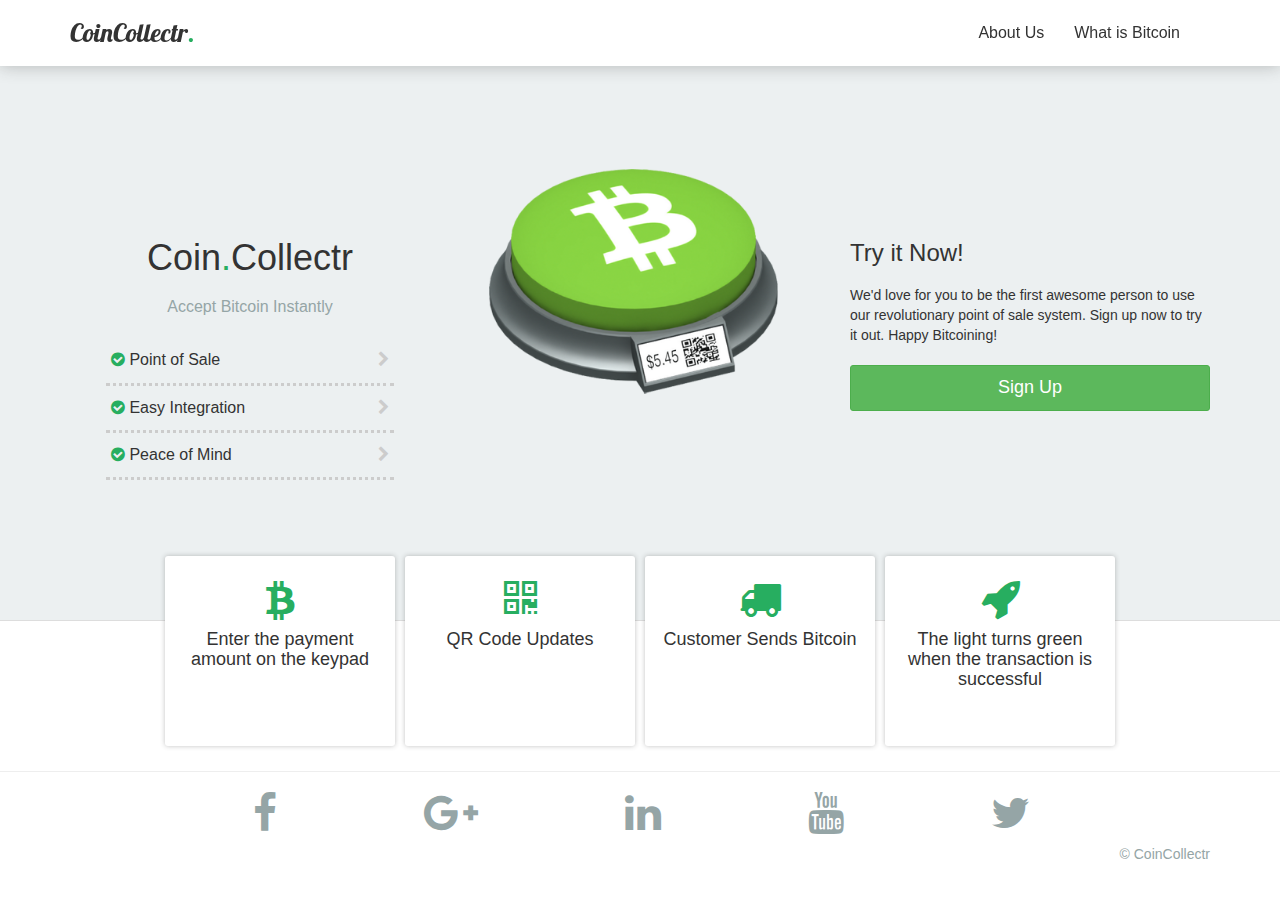
<file: index.html>
<!DOCTYPE html>
<html lang="en"><head><meta http-equiv="Content-Type" content="text/html; charset=UTF-8">
    <meta charset="utf-8">
    <!--<meta http-equiv="X-UA-Compatible" content="IE=edge">-->
    <meta name="viewport" content="width=device-width, initial-scale=1.0">
    <meta name="description" content="">
    <meta name="author" content="">
    <link rel="shortcut icon" href="img/favicon.png">

    <title>CoinCollector</title>

    <!-- Bootstrap core CSS -->
    <link href="css/bootstrap.css" rel="stylesheet">

    <!-- Custom styles for this template -->
    <link href="css/color-styles.css" rel="stylesheet">
    <link href="css/ui-elements.css" rel="stylesheet">
    <link href="css/font-awesome.css" rel="stylesheet">
    <link href="css/custom.css" rel="stylesheet">
	
	<!-- Resources -->
	<link href="css/animate.css" rel="stylesheet">
	<link href="//netdna.bootstrapcdn.com/font-awesome/4.0.3/css/font-awesome.css" rel="stylesheet">
	<link href='http://fonts.googleapis.com/css?family=Lobster' rel='stylesheet' type='text/css'>

    <!-- HTML5 shim and Respond.js IE8 support of HTML5 elements and media queries -->
    <!--[if lt IE 9]>
      <script src="https://oss.maxcdn.com/libs/html5shiv/3.7.0/html5shiv.js"></script>
      <script src="https://oss.maxcdn.com/libs/respond.js/1.3.0/respond.min.js"></script>
    <![endif]-->
  </head>

  <body class="body-green">

    <div class="navbar navbar-inverse navbar-fixed-top" role="navigation">
      <div class="container">
        <div class="navbar-header">
          <button type="button" class="navbar-toggle" data-toggle="collapse" data-target=".navbar-collapse">
            <span class="sr-only">Toggle navigation</span>
            <span class="icon-bar"></span>
            <span class="icon-bar"></span>
            <span class="icon-bar"></span>
          </button>
          <a class="navbar-brand logo" href="index.html">CoinCollectr</a>
        </div>
        <div class="navbar-collapse collapse navbar-right">
			<ul class="nav navbar-nav">
			  <li><a href="about-us.html">About Us</a></li>
			  <li><a href="faqs.html">What is Bitcoin</a></li>
			</ul>
        </div>
      </div>
    </div>

    <!-- Main jumbotron for a primary marketing message or call to action -->
    <div class="jumbotron">
      <div class="container">
	    <div class="row">
		  <div class="col-md-4 col-sm-6 text-left">
			<h1 class="text-center animated fadeInDown delay1"><span class="logo">Coin</span>Collectr</h1>
			<p class="text-muted text-center animated fadeInDown delay2">Accept Bitcoin Instantly</p>
			<ul>
			  <li class="animated fadeInLeft delay3">
			      <i class="fa fa-check-circle text-color"></i> Point of Sale <span class="pull-right"><i class="fa fa-chevron-right"></i></span>
			  </li>
			  <li class="animated fadeInLeft delay4">
			      <i class="fa fa-check-circle text-color"></i> Easy Integration <span class="pull-right"><i class="fa fa-chevron-right"></i></span>
			  </li>
			  <li class="animated fadeInLeft delay5">
			      <i class="fa fa-check-circle text-color"></i> Peace of Mind <span class="pull-right"><i class="fa fa-chevron-right"></i></span>
			  </li>
			</ul>
		  </div>
		  <!-- container -->
		  <div class="col-md-4 col-sm-6 hidden-xs text-center">
			<div class=" animated fadeInDown">
			  <img src="img/bitcoin-button.png" class="img-responsive" alt="...">
			</div> <!-- /container -->
		  </div>
		  <!-- Carousel controls and app downloads -->
		  <div class="col-md-4 hidden-sm">
		    <!-- Apps -->
		    <div class="apps">
			  <h3 class="text-center-xs animated fadeInDown delay7">Try it Now!</h3>
			  <p class="text-center-xs animated fadeInDown delay8">
			    We'd love for you to be the first awesome person to use our revolutionary point of sale system.  Sign up now to try it out.  Happy Bitcoining!
			  </p>
			  <a class="btn btn-success btn-lg btn-block animated fadeInDown delay8" href="sign-in.html">Sign Up</a>
			</div>
		  </div>
		</div>
	  </div>
    </div>
	
	<!-- Main Features -->
	<div class="container">
	  <div class="row waypoint transparent">
	    <div class="features">
		  <div class="feature">
		    <div class="feature-body">
		      <i class="fa fa-btc fa-3x text-color"></i>
			  <h4>Enter the payment amount on the keypad</h4>
			</div>
			<div class="feature-hover border-color">
			  <p><i class="fa fa-sign-in fa-3x text-color"></i></p>
			  <h4><a href="sign-in.html">Sign Up</a></h4>
			</div>
		  </div>
		  <div class="feature">
		    <div class="feature-body">
		      <i class="fa fa-qrcode fa-3x text-color"></i>
			  <h4>QR Code Updates</h4>
			</div>
			<div class="feature-hover border-color">
			  <p><i class="fa fa-sign-in fa-3x text-color"></i></p>
			  <h4><a href="sign-in.html">Sign Up</a></h4>
			</div>		
		  </div>
		  <div class="feature">
		    <div class="feature-body">
		      <i class="fa fa-truck fa-3x text-color"></i>
			  <h4>Customer Sends Bitcoin</h4>
			</div>
			<div class="feature-hover border-color">
			  <p><i class="fa fa-sign-in fa-3x text-color"></i></p>
			  <h4><a href="sign-in.html">Sign Up</a></h4>
			</div>		
		  </div>
		  <div class="feature">
		    <div class="feature-body">
		      <i class="fa fa-rocket fa-3x text-color"></i>
			  <h4>The light turns green when the transaction is successful</h4>
			</div>
			<div class="feature-hover border-color">
			  <p><i class="fa fa-sign-in fa-3x text-color"></i></p>
			  <h4><a href="sign-in.html">Sign Up</a></h4>
			</div>	
		  </div>
		</div>
	  </div>
	</div>

      <hr>
	<div class="container">
      <footer>
      <ul>
	      <li><a href="#"><i class="fa fa-facebook fa-3x"></i></a></li>
	      <li><a href="#"><i class="fa fa-google-plus fa-3x"></i></a></li>
	      <li><a href="#"><i class="fa fa-linkedin fa-3x"></i></a></li>
	      <li><a href="#"><i class="fa fa-youtube fa-3x"></i></a></li>
	      <li><a href="https://twitter.com/BitcoinCollectr"><i class="fa fa-twitter fa-3x"></i></a></li>
	  </ul>
			  <span class="pull-right-xs text-muted">&copy; CoinCollectr</span>
		<div class="clearfix"></div>
      </footer>
    </div> <!-- /container -->
	
    <!-- Bootstrap core JavaScript
    ================================================== -->
    <!-- Placed at the end of the document so the pages load faster -->
    <script src="https://ajax.googleapis.com/ajax/libs/jquery/1.9.1/jquery.min.js"></script>
    <script src="js/bootstrap.min.js"></script>
    <script src="js/waypoints.min.js"></script>
    <script src="js/custom.js"></script>
	<script src="js/scrolltopcontrol.js"></script>
	<script>
		$('.waypoint').waypoint(function() {
		  $(this).toggleClass('animated fadeIn transparent');
		}, { offset: '100%' });
	</script>

</body></html>
</file>
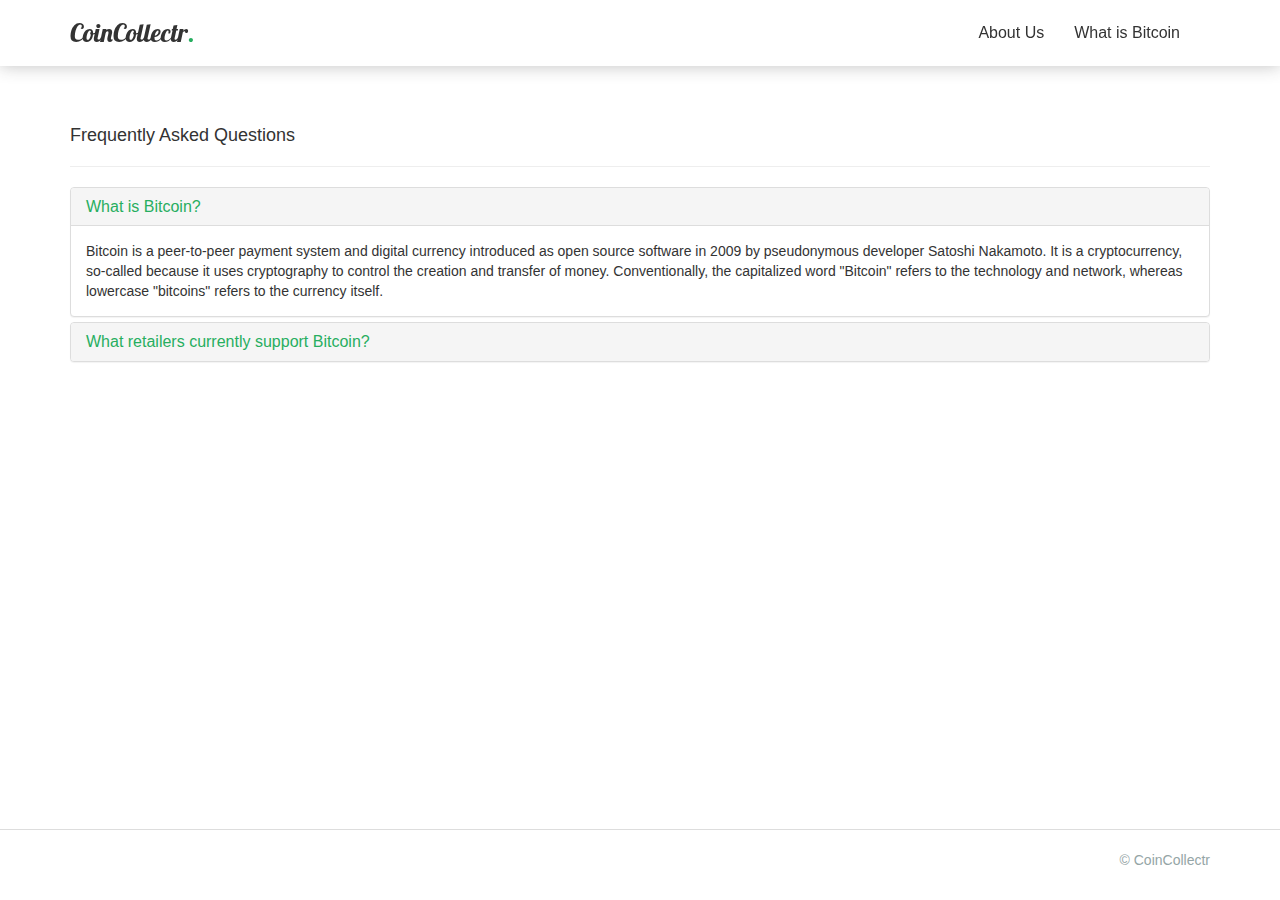
<file: faqs.html>
<!DOCTYPE html>
<html lang="en"><head><meta http-equiv="Content-Type" content="text/html; charset=UTF-8">
    <meta charset="utf-8">
    <!--<meta http-equiv="X-UA-Compatible" content="IE=edge">-->
    <meta name="viewport" content="width=device-width, initial-scale=1.0">
    <meta name="description" content="">
    <meta name="author" content="">
    <link rel="shortcut icon" href="img/favicon.png">

    <title>CoinCollector</title>

    <!-- Bootstrap core CSS -->
    <link href="css/bootstrap.css" rel="stylesheet">

    <!-- Custom styles for this template -->
    <link href="css/color-styles.css" rel="stylesheet">
    <link href="css/ui-elements.css" rel="stylesheet">
    <link href="css/font-awesome.css" rel="stylesheet">
    <link href="css/custom.css" rel="stylesheet">
	
	<!-- Resources -->
	<link href="css/animate.css" rel="stylesheet">
	<link href="//netdna.bootstrapcdn.com/font-awesome/4.0.3/css/font-awesome.css" rel="stylesheet">
	<link href='http://fonts.googleapis.com/css?family=Lobster' rel='stylesheet' type='text/css'>

    <!-- HTML5 shim and Respond.js IE8 support of HTML5 elements and media queries -->
    <!--[if lt IE 9]>
      <script src="https://oss.maxcdn.com/libs/html5shiv/3.7.0/html5shiv.js"></script>
      <script src="https://oss.maxcdn.com/libs/respond.js/1.3.0/respond.min.js"></script>
    <![endif]-->
  </head>

  <body class="body-green">

    <div class="navbar navbar-inverse navbar-fixed-top" role="navigation">
      <div class="container">
        <div class="navbar-header">
          <button type="button" class="navbar-toggle" data-toggle="collapse" data-target=".navbar-collapse">
            <span class="sr-only">Toggle navigation</span>
            <span class="icon-bar"></span>
            <span class="icon-bar"></span>
            <span class="icon-bar"></span>
          </button>
          <a class="navbar-brand logo" href="index.html">CoinCollectr</a>
        </div>
        <div class="navbar-collapse collapse navbar-right">
			<ul class="nav navbar-nav">
			  <li><a href="about-us.html">About Us</a></li>
			  <li><a href="faqs.html">What is Bitcoin</a></li>
			</ul>
        </div>
      </div>
    </div>

    <!-- Body -->
	<div class="wrapper"> <!-- wrapper -->
	  <div class="container">
		<div class="row">
		  <div class="col-sm-12 animated fadeIn delay1">
			<br />
			<h4>Frequently Asked Questions</h4>
			<hr>
			<div class="panel-group" id="accordion">
			  <div class="panel panel-default">
				<div class="panel-heading">
				  <h4 class="panel-title">
					<a data-toggle="collapse" data-parent="#accordion" href="#collapseOne">
					  What is Bitcoin?
					</a>
				  </h4>
				</div>
				<div id="collapseOne" class="panel-collapse collapse in">
				  <div class="panel-body">
					Bitcoin is a peer-to-peer payment system and digital currency introduced as open source software in 2009 by pseudonymous developer Satoshi Nakamoto. It is a cryptocurrency, so-called because it uses cryptography to control the creation and transfer of money. Conventionally, the capitalized word "Bitcoin" refers to the technology and network, whereas lowercase "bitcoins" refers to the currency itself.
				  </div>
				</div>
			  </div>
			  <div class="panel panel-default">
				<div class="panel-heading">
				  <h4 class="panel-title">
					<a data-toggle="collapse" data-parent="#accordion" href="#collapseTwo">
					  What retailers currently support Bitcoin?
					</a>
				  </h4>
				</div>
				<div id="collapseTwo" class="panel-collapse collapse">
				  <div class="panel-body">
					Large, established firms that accept bitcoins include Overstock.com, the Sacramento Kings, TigerDirect, Clearly Canadian, Zynga, and some Subway franchises.In November 2013, Richard Branson announced that Virgin Galactic would accept Bitcoin as a method of payment. In November 2013, the University of Nicosia became the first accredited university in the world to accept it as a method of payment for tuition and fees.
				  </div>
				</div>
			  </div>
			</div>
		  </div>
		</div>
	  </div>
	</div> <!-- / wrapper -->
    
	<div class="footer-wrapper"> <!-- footer wrapper -->
      <hr>
		<div class="container">
		  <footer>
			  <span class="pull-right-xs text-muted">&copy; CoinCollectr</span>
			<div class="clearfix"></div>
		  </footer>
		</div> <!-- /container -->
	</div> <!-- / footer wrapper -->
	
    <!-- Bootstrap core JavaScript
    ================================================== -->
    <!-- Placed at the end of the document so the pages load faster -->
    <script src="https://ajax.googleapis.com/ajax/libs/jquery/1.9.1/jquery.min.js"></script>
    <script src="js/bootstrap.min.js"></script>
    <script src="js/custom.js"></script>
	<script src="js/scrolltopcontrol.js"></script>

</body></html>
</file>
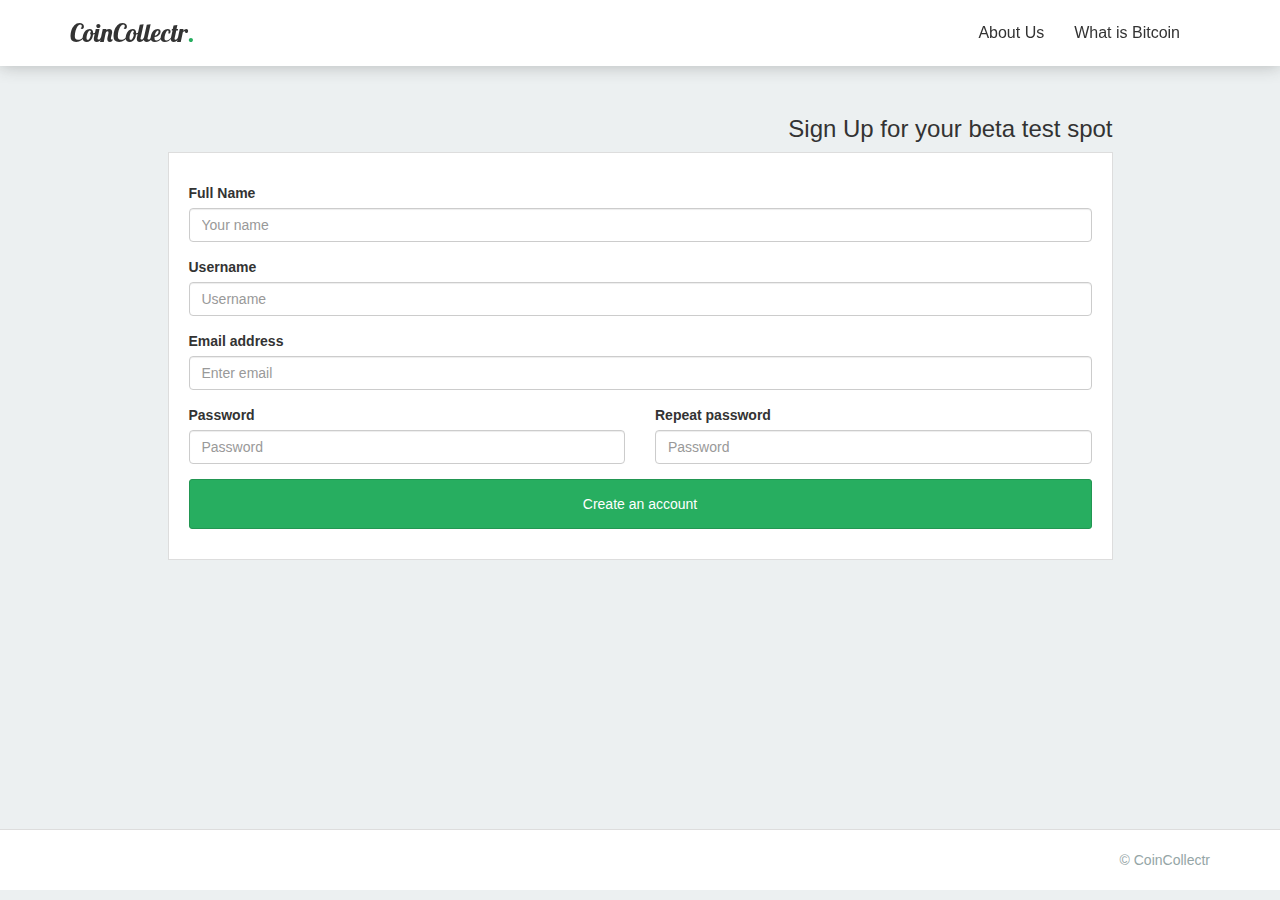
<file: sign-in.html>
<!DOCTYPE html>
<html lang="en"><head><meta http-equiv="Content-Type" content="text/html; charset=UTF-8">
    <meta charset="utf-8">
    <!--<meta http-equiv="X-UA-Compatible" content="IE=edge">-->
    <meta name="viewport" content="width=device-width, initial-scale=1.0">
    <meta name="description" content="">
    <meta name="author" content="">
    <link rel="shortcut icon" href="img/favicon.png">

    <title>CoinCollector</title>

    <!-- Bootstrap core CSS -->
    <link href="css/bootstrap.css" rel="stylesheet">

    <!-- Custom styles for this template -->
    <link href="css/color-styles.css" rel="stylesheet">
    <link href="css/ui-elements.css" rel="stylesheet">
    <link href="css/font-awesome.css" rel="stylesheet">
    <link href="css/custom.css" rel="stylesheet">
	
	<!-- Resources -->
	<link href="css/animate.css" rel="stylesheet">
	<link href="//netdna.bootstrapcdn.com/font-awesome/4.0.3/css/font-awesome.css" rel="stylesheet">
	<link href='http://fonts.googleapis.com/css?family=Lobster' rel='stylesheet' type='text/css'>

    <!-- HTML5 shim and Respond.js IE8 support of HTML5 elements and media queries -->
    <!--[if lt IE 9]>
      <script src="https://oss.maxcdn.com/libs/html5shiv/3.7.0/html5shiv.js"></script>
      <script src="https://oss.maxcdn.com/libs/respond.js/1.3.0/respond.min.js"></script>
    <![endif]-->
  </head>

  <body class="body-green">

    <div class="navbar navbar-inverse navbar-fixed-top" role="navigation">
      <div class="container">
        <div class="navbar-header">
          <button type="button" class="navbar-toggle" data-toggle="collapse" data-target=".navbar-collapse">
            <span class="sr-only">Toggle navigation</span>
            <span class="icon-bar"></span>
            <span class="icon-bar"></span>
            <span class="icon-bar"></span>
          </button>
          <a class="navbar-brand logo" href="index.html">CoinCollectr</a>
        </div>
        <div class="navbar-collapse collapse navbar-right">
			<ul class="nav navbar-nav">
			  <li><a href="about-us.html">About Us</a></li>
			  <li><a href="faqs.html">What is Bitcoin</a></li>
			</ul>
        </div>
      </div>
    </div>

    <!-- Body -->
	<div class="wrapper body-inverse"> <!-- wrapper -->
	  <div class="container">
	    <div class="row animated fadeIn">
		  <!-- Sign Up form -->
		  <div class="col-sm-10 col-sm-push-1">
		    <h3 class="text-right-xs">Sign Up for your beta test spot</h3>
			</p>
			<div class="form-white">
				<form role="form">
				  <div class="form-group">
				    <label for="name">Full Name</label>
					<input type="text" class="form-control" id="name" placeholder="Your name">
				  </div>
				  <div class="form-group">
				    <label for="username">Username</label>
					<input type="text" class="form-control" id="username" placeholder="Username">
				  </div>
				  <div class="form-group">
				    <label for="email2">Email address</label>
					<input type="email" class="form-control" id="email2" placeholder="Enter email">
				  </div>
				  <div class="form-group">
					<div class="row">
					  <div class="col-sm-6">
					  <label for="password2">Password</label>
					  <input type="password" class="form-control" id="password2" placeholder="Password">
					  </div>
					  <div class="col-sm-6">
					  <label for="password2">Repeat password</label>
					  <input type="password" class="form-control" id="password3" placeholder="Password">
					  </div>
					</div>
				  </div>
				  <button type="submit" class="btn btn-block btn-color btn-xxl">Create an account</button>
				</form>
			</div>
		  </div>
		</div>
	  </div>
	</div> <!-- / wrapper -->
    
	<div class="footer-wrapper"> <!-- footer wrapper -->
      <hr>
		<div class="container">
		  <footer>
			  <span class="pull-right-xs text-muted">&copy; CoinCollectr</span>
			<div class="clearfix"></div>
		  </footer>
		</div> <!-- /container -->
	</div> <!-- / footer wrapper 
	
    <!-- Bootstrap core JavaScript
    ================================================== -->
    <!-- Placed at the end of the document so the pages load faster -->
    <script src="https://ajax.googleapis.com/ajax/libs/jquery/1.9.1/jquery.min.js"></script>
    <script src="js/bootstrap.min.js"></script>
    <script src="js/custom.js"></script>
	<script src="js/scrolltopcontrol.js"></script>

</body></html>
</file>
<file: css/color-styles.css>
/*------------------------------------------------------------------
Project:	Mist
Version:	1.0
Created: 		27/11/2013
Last change:	16/12/2013
-------------------------------------------------------------------*/

/* ===== Style Toggle ===== */

i.style-toggle-btn {
	position: fixed;
	z-index: 55555;
	top: 100px;
	right: 0;
	color: #FFF;
	background: #777878 /9;
	background: rgba(0, 0, 0, 0.5);
	padding: 10px;
	border-radius: 3px 0 0 3px;
	cursor: pointer;
}
.style-toggle {
	position: fixed;
	z-index: 55555;
	top: 100px;
	right: 0;
	background: #777878 /9;
	background: rgba(0, 0, 0, 0.5);
	padding: 10px;
	border-radius: 3px 0 0 3px;
}
.style-toggle > i {
	color: #FFF;
	cursor: pointer;
}
.style-toggle ul {
	list-style-type: none;
	padding: 0;
	margin: 0;
}
.style-toggle ul > li {
	height: 30px;
	width: 30px;
	border: 1px solid #FFF;
	margin-bottom: 3px;
	cursor: pointer;
}
.style-toggle ul > li.green {
	background: #27ae60;
}
.style-toggle ul > li.blue {
	background: #3498db;
}
.style-toggle ul > li.red {
	background: #e74c3c;
}
.style-toggle ul > li.amethyst {
	background: #9b59b6;
}

/* ===== Style Colors ===== */

/* Text Colors */

.body-green .text-color {
	color: #27ae60;
}
.body-blue .text-color {
	color: #3498db;
}
.body-red .text-color {
	color: #e74c3c;
}
.body-amethyst .text-color {
	color: #9b59b6;
}

/* Link Colors */

.body-green a {
	color: #27ae60;
}
.body-blue a {
	color: #3498db;
}
.body-red a {
	color: #e74c3c;
}
.body-amethyst a {
	color: #9b59b6;
}

/* Border Colors */

.body-green .border-color {
	border-color: #27ae60;
}
.body-blue .border-color {
	border-color: #3498db;
}
.body-red .border-color {
	border-color: #e74c3c;
}
.body-amethyst .border-color {
	border-color: #9b59b6;
}

/* Background Colors */

.body-green .background-color {
	background-color: #27ae60;
}
.body-blue .background-color {
	background-color: #3498db;
}
.body-red .background-color {
	background-color: #e74c3c;
}
.body-amethyst .background-color {
	background-color: #9b59b6;
}

/* Logo */

.body-green .logo:after {
	color: #27ae60;
}
.body-blue .logo:after {
	color: #3498db;
}
.body-red .logo:after {
	color: #e74c3c;
}
.body-amethyst .logo:after {
	color: #9b59b6;
}

/* Buttons */

.btn-primary, .btn-success, .btn-info, .btn-warning, .bnt-danger, .btn-color {
	color: #FFF !important;
}
.btn-default {
	color: #333 !important;
}
.body-green .btn-link:hover {
	color: #27ae60;
}
.body-blue .btn-link:hover {
	color: #3498db;
}
.body-red .btn-link:hover {
	color: #e74c3c;
}
.body-amethyst .btn-link:hover {
	color: #9b59b6;
}
.body-green .btn-color {
  background-color: #27ae60;
  border-color: #229652;
}
.body-green .btn-color:hover,
.body-green .btn-color:focus,
.body-green .btn-color:active {
  background-color: #229652;
  border-color: #1A7440;
}
.body-blue .btn-color {
  background-color: #3498db;
  border-color: #2980b9;
}
.body-blue .btn-color:hover,
.body-blue .btn-color:focus,
.body-blue .btn-color:active {
  background-color: #2980b9;
  border-color: #1D5C86;
}
.body-red .btn-color {
  background-color: #e74c3c;
  border-color: #c0392b;
}
.body-red .btn-color:hover,
.body-red .btn-color:focus,
.body-red .btn-color:active {
  background-color: #c0392b;
  border-color: #962E22;
}

.body-amethyst .btn-color {
  background-color: #9b59b6;
  border-color: #8e44ad;
}
.body-amethyst .btn-color:hover,
.body-amethyst .btn-color:focus,
.body-amethyst .btn-color:active {
  background-color: #8e44ad;
  border-color: #6C3384;
}
</file>
<file: css/ui-elements.css>
/*------------------------------------------------------------------
Project:	Mist
Version:	1.0
Created: 		27/11/2013
Last change:	16/12/2013
-------------------------------------------------------------------*/

/* =====  Links ===== */

a:hover,
a:focus {
  text-decoration: underline;
}

/*===== Titles =====*/

h1, h2, h3, h4, h5, h6, .h1, .h2, .h3, .h4, .h5, .h6 {
  font-family: Arial, Helvetica, sans-serif;
}

/* ===== Buttons ===== */

.btn {
	border-radius: 3px;
}
.btn-xxl {
	padding: 14px 28px;
}

/* ====== Helper Classes ===== */

.logo:after {
	content: ".";
}
.text-muted {
	color: #95a5a6;
}
.text-silver {
	color: #ecf0f1;
}
.text-white {
	color: #FFF;
}
hr.double-margin {
	margin-top: 60px;
	margin-bottom: 60px;
}
.heading {
	margin-top: 60px;
}
.lh {
	line-height: 22px;
}
.absolute {
	position: absolute;
	width: 100%;
	height: 100%;
}
.pull-right-xs {
	float: right;
}
@media (max-width: 767px) {
	.pull-right-xs {
		float: left;
	}
}
.text-right-xs {
	text-align: right;
}
@media (max-width: 767px) {
	.text-right-xs {
		text-align: left;
	}
}
.text-center-xs {
	text-align: left;
}
@media (max-width: 767px) {
	.text-center-xs {
		text-align: center;
	}
}
.transparent {
	opacity: 0;
}
/* ===== Animations ===== */

@media (max-width: 767px) {
	.animated {
	  -webkit-animation: none !important;
	  -moz-animation: none !important;		
	}
}
.delay1 {
	-webkit-animation-delay: 0.25s;
	-moz-animation-delay: 0.25s;
}
.delay2 {
	-webkit-animation-delay: 0.5s;
	-moz-animation-delay: 0.5s;
}
.delay3 {
	-webkit-animation-delay: 0.75s;
	-moz-animation-delay: 0.75s;
}
.delay4 {
	-webkit-animation-delay: 1s;
	-moz-animation-delay: 1s;
}
.delay5 {
	-webkit-animation-delay: 1.25s;
	-moz-animation-delay: 1.25s;
}
.delay6 {
	-webkit-animation-delay: 1.5s;
	-moz-animation-delay: 1.5s;
}
.delay7 {
	-webkit-animation-delay: 1.75s;
	-moz-animation-delay: 1.75s;
}
.delay8 {
	-webkit-animation-delay: 2s;
	-moz-animation-delay: 2s;
}
.delay9 {
	-webkit-animation-delay: 2.25s;
	-moz-animation-delay: 2.25s;
}
.delay10 {
	-webkit-animation-delay: 2.5s;
	-moz-animation-delay: 2.5s;
}
.note {
	-webkit-animation-delay: 5s;
	-moz-animation-delay: 5s;
}

/* ===== Scroll to Top ===== */

.backtotop {
	background: #7f8c8d;
	padding: 10px 15px;
	font-size: 18px;
	color: #FFF;
	border-radius: 3px;
}
.backtotop:hover {
	background: #95a5a6;
}
</file>
<file: css/custom.css>
@font-face {
  font-family: 'FontAwesome';
  src: url('..//fonts/fontawesome-webfont.eot?v=4.0.3');
  src: url('../fonts/fontawesome-webfont.eot?#iefix&v=4.0.3') format('embedded-opentype'), url('../fonts/fontawesome-webfont.woff?v=4.0.3') format('woff'), url('../fonts/fontawesome-webfont.ttf?v=4.0.3') format('truetype'), url('../fonts/fontawesome-webfont.svg?v=4.0.3#fontawesomeregular') format('svg');
  font-weight: normal;
  font-style: normal;
}

@import url(http://fonts.googleapis.com/css?family=Raleway:400,100,200,300,500,600,700,800,900);

html, body {
	height: 100%;
	font-family: 'Raleway', sans-serif;
	font-weight: 300;
}
body {
	font-family: Arial, Helvetica, sans-serif;
	margin: 0;
	padding: 0;
}
.body-inverse {
	background: #ecf0f1;
}

/* ===== Sticky Footer Trick ===== */

.wrapper {
	min-height: 100%;
	height: auto !important; /* for older versions of IE */
	height: 100%;
	margin-bottom: -91px; /* showing the footer */
	padding-top: 96px; /* going below the navbar 66px + 30px */
	padding-bottom: 91px; /* avoiding content go behind the footer */
}
.footer-wrapper {
	background: #FFF; /* for body-inverse */
}
.footer-wrapper hr {
	border-color: #ddd;
}

/* ===== Logo ===== */

.navbar-brand {
	font-family: 'Lobster', cursive;
	font-size: 26px;
}
.navbar-brand img {
	list-style: none;
	width: 60%;
	margin-right: 1px;
}

/* ===== Navbar ===== */

.navbar-inverse {
  background-color: #FFF;
  border-color: #FFF;
  -webkit-box-shadow: 0 0 16px 0 rgba(50, 50, 50, 0.3);
  -moz-box-shadow: 0 0 16px 0 rgba(50, 50, 50, 0.3);
  box-shadow: 0 0 16px 0 rgba(50, 50, 50, 0.3);
}

.navbar-inverse .navbar-brand {
  color: #333;
}

.navbar-inverse .navbar-brand:hover,
.navbar-inverse .navbar-brand:focus {
  color: #000;
  background-color: transparent;
}

.navbar-inverse .navbar-text {
  color: #333;
}

.navbar-inverse .navbar-nav > li > a {
	font-family: 'Raleway', sans-serif;
	font-weight: 300;
	font-size: 16px;
  color: #333;
}

.navbar-inverse .navbar-nav > li > a:hover,
.navbar-inverse .navbar-nav > li > a:focus {
  color: #000;
  background-color: transparent;
}

.navbar-inverse .navbar-nav > .active > a,
.navbar-inverse .navbar-nav > .active > a:hover,
.navbar-inverse .navbar-nav > .active > a:focus {
  color: #000;
  background-color: transparent;
}

.navbar-inverse .navbar-nav > .disabled > a,
.navbar-inverse .navbar-nav > .disabled > a:hover,
.navbar-inverse .navbar-nav > .disabled > a:focus {
  color: #444444;
  background-color: transparent;
}

.navbar-inverse .navbar-toggle {
  border-color: #F5F5F5;
  background: #F5F5F5;
}

.navbar-inverse .navbar-toggle:hover,
.navbar-inverse .navbar-toggle:focus {
  background-color: transparent;
}

.navbar-inverse .navbar-toggle .icon-bar {
  background-color: #333;
}

.navbar-inverse .navbar-collapse,
.navbar-inverse .navbar-form {
  border-color: #DDD;
}

.navbar-inverse .navbar-nav > .open > a,
.navbar-inverse .navbar-nav > .open > a:hover,
.navbar-inverse .navbar-nav > .open > a:focus {
  color: #000;
  background-color: #F5F5F5;
}

.navbar-inverse .navbar-nav > .dropdown > a:hover .caret {
  border-top-color: #000;
  border-bottom-color: #000;
}

.navbar-inverse .navbar-nav > .dropdown > a .caret {
  border-top-color: #333;
  border-bottom-color: #333;
}

.navbar-inverse .navbar-nav > .open > a .caret,
.navbar-inverse .navbar-nav > .open > a:hover .caret,
.navbar-inverse .navbar-nav > .open > a:focus .caret {
  border-top-color: #000;
  border-bottom-color: #000;
}

@media (max-width: 767px) {
  .navbar-inverse .navbar-nav .open .dropdown-menu > .dropdown-header {
    border-color: #080808;
  }
  .navbar-inverse .navbar-nav .open .dropdown-menu > li > a {
    color: #333;
  }
  .navbar-inverse .navbar-nav .open .dropdown-menu > li > a:hover,
  .navbar-inverse .navbar-nav .open .dropdown-menu > li > a:focus {
    color: #000;
    background-color: transparent;
  }
  .navbar-inverse .navbar-nav .open .dropdown-menu > .active > a,
  .navbar-inverse .navbar-nav .open .dropdown-menu > .active > a:hover,
  .navbar-inverse .navbar-nav .open .dropdown-menu > .active > a:focus {
    color: #000;
    background-color: transparent;
  }
  .navbar-inverse .navbar-nav .open .dropdown-menu > .disabled > a,
  .navbar-inverse .navbar-nav .open .dropdown-menu > .disabled > a:hover,
  .navbar-inverse .navbar-nav .open .dropdown-menu > .disabled > a:focus {
    color: #444444;
    background-color: transparent;
  }
}

.navbar-inverse .navbar-link {
  color: #333;
}

.navbar-inverse .navbar-link:hover {
  color: #000;
}

/* Navbar gets a bit higher */

.navbar {
  min-height: 65px;
}
@media (min-width: 768px) {
  .navbar-nav > li > a {
    padding-top: 22.5px;
    padding-bottom: 22.5px;
  }
}
.navbar-form {
  margin-top: 15.5px;
  margin-bottom: 15.5px;
}
.navbar-brand {
  padding: 22.5px 15px;
}
.navbar-btn {
  margin-top: 15.5px;
  margin-bottom: 15.5px;
}
.navbar-text {
  margin-top: 22.5px;
  margin-bottom: 22.5px;
}
.navbar-toggle {
  margin-top: 15.5px;
  margin-bottom: 15.5px;
}

/* Navbar menu dropdown */

.dropdown-menu > li > a {
  padding: 10px 20px;
  border-bottom: 1px dashed #E5E5E5;
}
.dropdown-menu > li:last-child > a {
	border-bottom: 0;
}


/* ===== Jumbotron ===== */

.jumbotron {
	background: #ecf0f1;
	border-bottom: 1px solid #DDD;
	padding: 140px 0 140px;
	font-size: 16px;
}
.jumbotron h1 {
	margin-top: 40px;
	font-size: 36px;
}
.jumbotron p {
	margin: 20px 0;
}
.jumbotron ul {
	list-style-type: none;
	padding: 0;
	margin: 0 0 30px;
	width: 80%;
	margin: 0 auto;
}
.jumbotron ul > li {
	padding: 5px;
	border-bottom: 3px dotted #ccc;
	position: relative;
	font-size: 16px;
}
.jumbotron ul > li > a {
	display: block;
	color: #333;
}
.jumbotron ul > li > a:hover {
	text-decoration: none;
}
.jumbotron ul > li i.fa-chevron-right {
	color: #ccc;
}
.jumbotron ul > li > a:hover i.fa-chevron-right {
	color: #999;
}
.jumbotron .buttons-sm {
	padding: 20px;
	margin-top: 20px;
}
.iphone-container {
	width: 304px;
	height: 550px;
	margin: 0 auto;
}
.iphone-container > img {
	width: 100%;
}
.iphone-container > .iphone-screen {
	position: absolute;
	top: 18.7%;
	bottom: 18.5%;
	left: 55px;
	right: 55px;
	overflow: hidden;
}
.iphone-container > .iphone-screen > .controls {
	position: absolute;
	bottom: 0;
	width: 100%;
	text-align: center;
	background: rgba(0, 0, 0, 0.5);
	padding: 5px;
	margin-bottom: -46px;
	transition: margin-bottom 0.3s;
	-webkit-transition: margin-bottom 0.3s;
	-moz-transition: margin-bottom 0.3s;
}
.iphone-container > .iphone-screen:hover > .controls {
	margin-bottom: 0;
}
.iphone-container > .iphone-screen > .controls a {
	display: inline-block;
	padding: 0 12px;
	border-radius: 3px;
	background: #FFF;
	color: #333;
}
.jumbotron .apps {
	margin: 40px 0;
}
.jumbotron .apps > p {
	font-size: 14px;
}
.jumbotron hr {
	border-top-color: #CCC;
	border-style: dotted;
}

@media (max-width: 767px) { /* for xs devices */
	.jumbotron {
		padding: 100px 0 50px;
	}
	.jumbotron .apps > .buttons {
		text-align: center;
	}
}
@media (min-width: 768px) and (max-width: 991px) { /* for sm devices */
	.iphone-container {
		width: 303px;
		height: 550px;
	}
	.iphone-container > .iphone-screen {
		left: 55px;
		right: 55px;
	}	
}
@media (min-width: 992px) and (max-width: 1199px) { /* for md devices */
	.iphone-container {
		width: 293px;
		height: 532px;
	}
	.iphone-container > .iphone-screen {
		left: 53px;
		right: 53px;
	}	
}
@media (min-width: 1200px) and (min-height: 801px) { /* for lg and high screens */
	.iphone-container {
		width: 360px;
		height: 653px;
	}
	.iphone-container > .iphone-screen {
		left: 65px;
		right: 65px;
	}	
	.iphone-container > img {
		max-height: 100%;
	}
	.jumbotron h1 {
		margin-top: 100px;
	}
	.jumbotron .apps {
		margin-top: 100px;
	}
}

/* ===== Main features ===== */

.features {
	width: 960px;
	margin: -100px auto 20px;
}
.feature {
	float: left;
	width: 25%;
	height: 200px;
	padding: 5px;
	text-align: center;
}
.feature > .feature-body {
	position: relative;
	overflow: hidden;
	height: 100%;
	width: 100%;
	padding: 20px 10px;
	border: 2px solid transparent;
	border-radius: 3px;
	background: #FFF;
	-webkit-box-shadow: 0 0 5px 0 rgba(50, 50, 50, 0.3);
	-moz-box-shadow: 0 0 5px 0 rgba(50, 50, 50, 0.3);
	box-shadow: 0 0 5px 0 rgba(50, 50, 50, 0.3);
}
.feature:hover > .feature-body {
	-webkit-box-shadow: none;
	-moz-box-shadow: none;
	box-shadow: none;
}
.feature > .feature-hover {
	position: relative;
	overflow: hidden;
	height: 100%;
	width: 100%;
	padding: 20px 10px;
	margin-top: -190px;
	border-width: 2px;
	border-style: solid;
	border-radius: 3px;
	background: rgba(255, 255, 255, 0.94);
	opacity: 0;
	transition: opacity 0.3s;
	-webkit-transition: opacity 0.3s;
	-moz-transition: opacity 0.3s;
}
.feature:hover > .feature-hover {
	opacity: 1;
}
@media (max-width: 767px) { /* for xs devices */
	.features {
		width: 100%;
		margin: 0 0 20px;
	}
	.feature {
		float: none;
		width: 100%;
	}
}
@media (min-width: 768px) and (max-width: 991px) { /* for sm devices */
	.features {
		width: 748px;
	}	
}

/* ===== Example Blocks ===== */

.example-blocks .fa-stack {
	display: inline-block;
	margin: 20px;
}
.example-blocks .block {
	overflow: hidden;
}

/* ===== Recent Works ====== */

.recent-works {
	background: #ecf0f1;
	margin: 60px 0;
	padding: 60px 0;
}
.recent-works p {
	color: #7f8c8d;
	line-height: 22px;
	padding-bottom: 20px;
}
.recent-works hr {
	border-top: 1px dotted #999;
}
.recent-works .thumbnail {
	text-align: center;
	border: 1px dashed #7f8c8d;
}
.recent-works .thumbnail > .image {
	overflow: hidden;
	height: 158px;
}
.recent-works .thumbnail > .image > img {
	transition: all 1s;
	-webkit-transition: all 1s;
	-moz-transition: all 1s;
	margin-left: auto;
	margin-right: auto;
}
.recent-works .thumbnail:hover > .image > img {
	margin-top: -50%;
}

/* Reviews */

.review {
	margin-bottom: 40px;
}
.review > img {
	float: left;
	overflow: hidden;
	height: 100px;
	width: 100px;
	border-radius: 50px;
	margin-right: 20px;
}
.review-text {
	overflow: hidden;
}
.review p.quote:before {
	content: open-quote;
	font-size: 48px;
	line-height: 48px;
}
.review p.quote:after {
	content: close-quote;
	font-size: 48px;
	line-height: 48px;
	display: block;
	text-align: right;
}

/* ===== Footer =====*/

footer {
	margin-bottom: 20px;
}
footer a {
	color: #95a5a6 !important;
}
footer a:hover {
	color: #333 !important;
}

/* ===== User Bar ===== */

.user-bar-avatar > img {
	height: 50px;
	width: 50px;
	border-radius: 50px;
	margin: 7px 5px 0;
	border: 1px solid #ccc;
}
.user-bar-icons > a > i {
	color: #777;
	padding-top: 23px;
	padding-bottom: 22px;
	font-size: 20px;
}
.user-bar-icons > a:hover > i {
	color: #333;
}

/* ===== Sign In & Sign Up ===== */

.form-white {
	background: #FFF;
	border: 1px solid #DDD;
	padding: 30px 20px;
	margin: 0 0 10px 0;
	position: relative;
}
.form-white > .form-avatar {
	position: absolute;
	top: -56px;
	right: -71px;
	z-index: 1;
}
.form-white > .form-avatar  i.fa-circle {
	color: #ecf0f1;
}

/* ===== About Us ===== */

.about > .about-img {
	float: left;
	margin: 0 30px 30px 0;
}
.about > .about-img > img {
	height: 120px;
	width: 120px;
	border-radius: 120px;
	margin-bottom: 10px;
}
.about > .about-text > blockquote{
	overflow: hidden;
}
.about > .about-text > p {
	overflow: hidden;
}
@media (max-width: 767px) { /* for xs devices */
	.about > .about-text > p {
		overflow: visible;
	}
}
.about-small {
	margin-bottom: 10px;
}
.about-small > .about-img {
	text-align: center;
}
.about-small > .about-img > img {
	height: 100px;
	width: 100px;
	border-radius: 100px;
	margin-bottom: 10px;
}
.block-inverse {
	background: #ecf0f1;
	color: #ecf0f1;
	padding: 20px;
	margin: 0 0 10px 0;
}
.block-inverse > ul {
	list-style-type: none;
	padding: 0;
	margin: 0;
}
.block-inverse > ul > li {
	margin: 10px 0;
}
.block-inverse > ul > li > a {
	color: #95a5a6;
	text-decoration: underline;
}
.block-inverse > ul > li > a:hover {
	color: #bdc3c7;
}

/* ===== Contact Us ===== */

.form-contact {
	margin-top: 42px;
}
.form-white > .contact-avatar {
	top: -42px;
	right: 50%;
	margin-right: -42px;
}
.form-white > .contact-avatar > img {
	height: 71px;
	width: 71px;
	border: 1px solid #DDD;
	border-radius: 74px;
	margin: 6px;
}
#signed-in {
	cursor: pointer;
}

/* ===== FAQs ===== */

.faq-cats ul {
	list-style-type: none;
	padding: 0; 
	margin: 0;
}
.faq-cats ul li:first-child {
	margin: 0 0 10px 0;
}
.faq-cats ul li {
	margin: 10px 0;
}
.faq-cats ul li i{
	vertical-align: middle;
	margin-right: 15px;
}
.faq-cats ul li a {
	color: #95a5a6;
}

/* ===== Pricing Plans ===== */

.pricing {
	padding: 20px;
	background: #FFF;
	border: 1px solid #DDD;
	border-radius: 3px;
	margin-top: 40px;
	transition: all 0.3s;
	-webkit-transition: all 0.3s;
	-moz-transition: all 0.3s;
}
.price {
	position: relative;
	height: 90px;
	width: 90px;
	border-radius: 90px;
	background: #ecf0f1;
	font-weight: bold;
	text-align: center;
	font-size: 26px;
	margin: 20px auto 0;
	padding: 18px 0 0 5px;
}
.price:before {
	position: absolute;
	content: "$";
	font-size: 18px;
	font-weight: normal;
	top: 22px;
	left: 22px;
}
.price:after {
	position: absolute;
	content: "Months";
	font-size: 14px;
	font-weight: normal;
	top: 48px;
	left: 50%;
	margin-left: -23px;
}
.pricing-text {
	margin: 20px -20px;
	padding: 20px;
	background: #f5f5f5;
}
.pricing:hover {
	margin-top: 30px;
	box-shadow: 0 0 20px rgba(0,0,0,0.2);
	-webkit-box-shadow: 0 0 20px rgba(0,0,0,0.2);
	-moz-box-shadow: 0 0 20px rgba(0,0,0,0.2);
}

/* ===== Not Found ===== */

.not-found-header {
	margin: 100px 0 50px 0;
	text-align: center;
}
.not-found-header > span {
	display: inline-block;
	height: 100px;
	width: 100px;
	border-radius: 100px;
	text-align: center;
	margin: 10px;
}
.not-found-header > span > i {
	line-height: 100px;
}
.not-found-header i.random {
	display: none;
}
.not-found-header i.random2 {
	display: none;
}
.not-found-header i.random3 {
	display: none;
}
.not-found > p {
	font-size: 16px;
	line-height: 24px;
}
@media (max-width: 767px) { /* for xs devices */
	.not-found-header {
		margin-top: 0;
		text-align: center;
	}
	.not-found-header > span {
		height: 70px;
		width: 70px;
		font-size: 8px;
	}
	.not-found-header > span > i {
		line-height: 70px;
	}
}

/* ===== Site search ===== */

.navbar-nav li#search {
	position: relative;
}
.navbar-nav li#search i {
	color: #777;
}
.navbar-nav li#search:hover i {
	color: #333;
}
.navbar-nav li#search .search-box {
	position: absolute;
	right: 0;
	bottom: -70px;
	width: 250px;
	padding: 10px;
	background: #777;
	background: rgba(0, 0, 0, 0.5);
}
.margin-2 {
	margin-left: 2px;
}



footer ul {
	list-style: none;
}

footer ul li {
	display: inline;
	margin-left: 13%;
}
</file>
